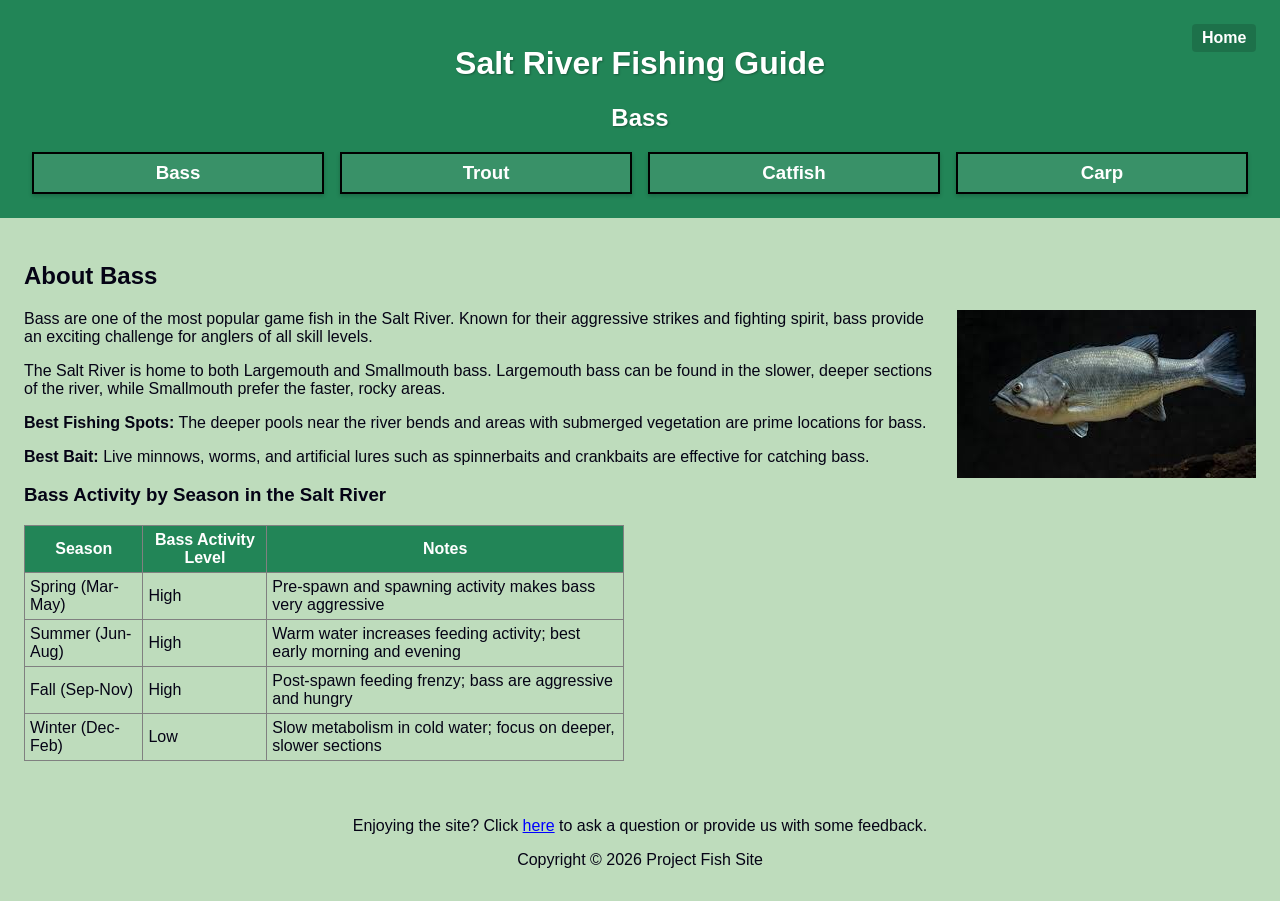
<file: bass.html>
<!doctype html>
<html lang="en">
<head>
  <meta charset="utf-8">
  <meta name="viewport" content="width=device-width, initial-scale=1.0">
  <title>Bass - Salt River Fishing Guide</title>
  <link rel="stylesheet" href="styles.css">
</head>
<body>
  <header>
    <a class="home-link" href="index.html">Home</a>
    <h1>Salt River Fishing Guide</h1>
    <h2>Bass</h2>
    <div class="fish-links">
      <a href="bass.html"><h3>Bass</h3></a>
      <a href="trout.html"><h3>Trout</h3></a>
      <a href="catfish.html"><h3>Catfish</h3></a>
      <a href="carp.html"><h3>Carp</h3></a>
    </div>
  </header>
  <main>
    <h2>About Bass</h2>
    <img src="Bass.jpg" alt="Bass" style="float:right; margin:0 0 1em 1em; max-width:600px;">
    <p>Bass are one of the most popular game fish in the Salt River. Known for their aggressive strikes and fighting spirit, bass provide an exciting challenge for anglers of all skill levels.</p>
    <p>The Salt River is home to both Largemouth and Smallmouth bass. Largemouth bass can be found in the slower, deeper sections of the river, while Smallmouth prefer the faster, rocky areas.</p>
    <p><strong>Best Fishing Spots:</strong> The deeper pools near the river bends and areas with submerged vegetation are prime locations for bass.</p>
    <p><strong>Best Bait:</strong> Live minnows, worms, and artificial lures such as spinnerbaits and crankbaits are effective for catching bass.</p>
    
    <h3>Bass Activity by Season in the Salt River</h3>
    <table border="1" cellpadding="5" style="border-collapse: collapse; width: 100%; max-width: 600px;">
      <tr style="background-color: #228557; color: white;">
        <th>Season</th>
        <th>Bass Activity Level</th>
        <th>Notes</th>
      </tr>
      <tr>
        <td>Spring (Mar-May)</td>
        <td>High</td>
        <td>Pre-spawn and spawning activity makes bass very aggressive</td>
      </tr>
      <tr>
        <td>Summer (Jun-Aug)</td>
        <td>High</td>
        <td>Warm water increases feeding activity; best early morning and evening</td>
      </tr>
      <tr>
        <td>Fall (Sep-Nov)</td>
        <td>High</td>
        <td>Post-spawn feeding frenzy; bass are aggressive and hungry</td>
      </tr>
      <tr>
        <td>Winter (Dec-Feb)</td>
        <td>Low</td>
        <td>Slow metabolism in cold water; focus on deeper, slower sections</td>
      </tr>
    </table>
    
  </main>
  <footer>
    <p class="footer-left">Enjoying the site? Click <a href="contact.html">here</a> to ask a question or provide us with some feedback.</p>
    <p>Copyright © 2026 Project Fish Site</p>
  </footer>
</body>
</html>
</file>
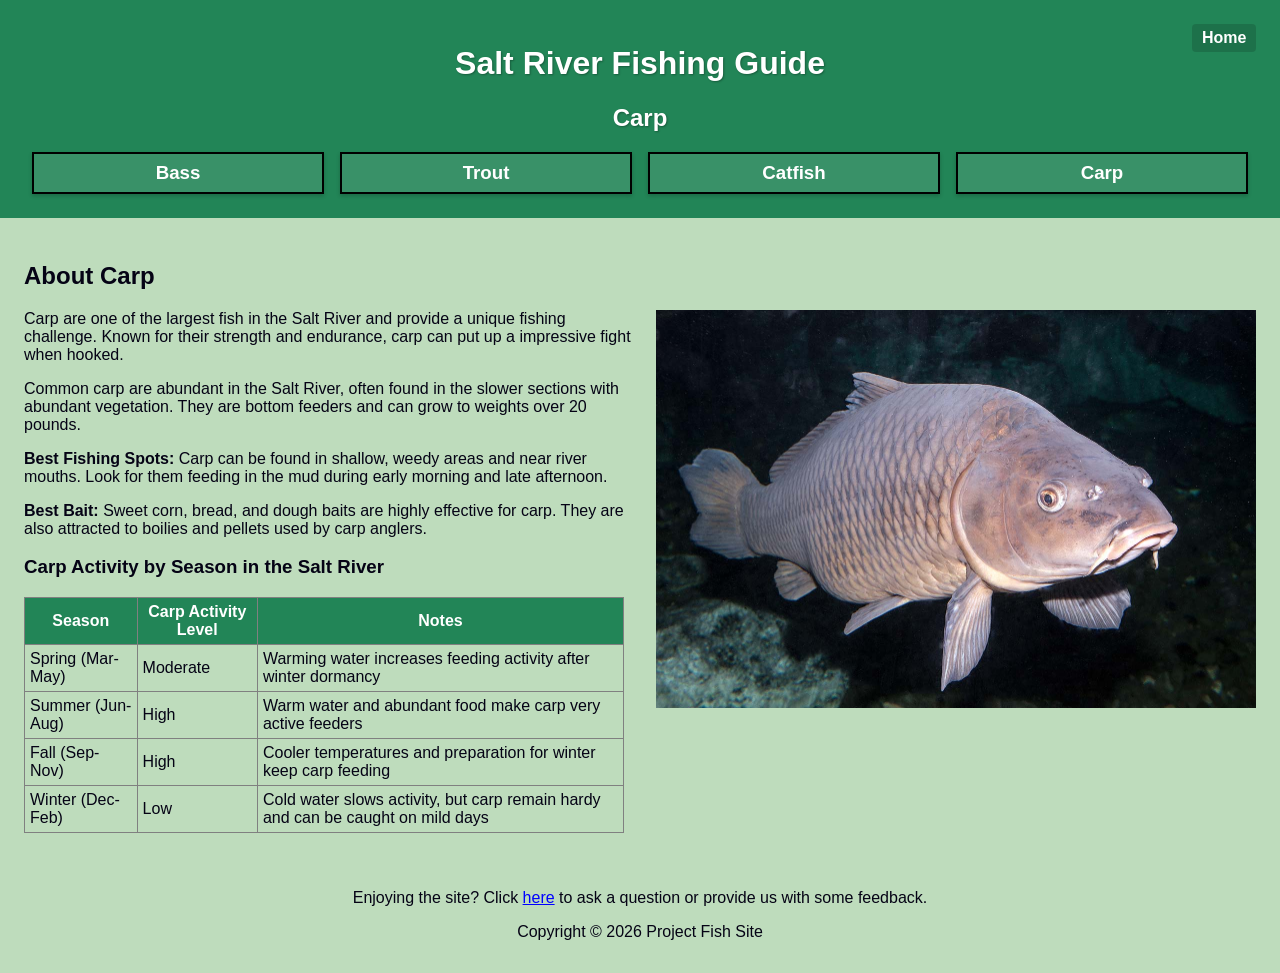
<file: carp.html>
<!doctype html>
<html lang="en">
<head>
  <meta charset="utf-8">
  <meta name="viewport" content="width=device-width, initial-scale=1.0">
  <title>Carp - Salt River Fishing Guide</title>
  <link rel="stylesheet" href="styles.css">
</head>
<body>
  <header>
    <a class="home-link" href="index.html">Home</a>
    <h1>Salt River Fishing Guide</h1>
    <h2>Carp</h2>
    <div class="fish-links">
      <a href="bass.html"><h3>Bass</h3></a>
      <a href="trout.html"><h3>Trout</h3></a>
      <a href="catfish.html"><h3>Catfish</h3></a>
      <a href="carp.html"><h3>Carp</h3></a>
    </div>
  </header>
  <main>
    <h2>About Carp</h2>
    <img src="carp.jpg" alt="Carp" style="float:right; margin:0 0 1em 1em; max-width:600px">
    <p>Carp are one of the largest fish in the Salt River and provide a unique fishing challenge. Known for their strength and endurance, carp can put up a impressive fight when hooked.</p>
    <p>Common carp are abundant in the Salt River, often found in the slower sections with abundant vegetation. They are bottom feeders and can grow to weights over 20 pounds.</p>
    <p><strong>Best Fishing Spots:</strong> Carp can be found in shallow, weedy areas and near river mouths. Look for them feeding in the mud during early morning and late afternoon.</p>
    <p><strong>Best Bait:</strong> Sweet corn, bread, and dough baits are highly effective for carp. They are also attracted to boilies and pellets used by carp anglers.</p>
    
    <h3>Carp Activity by Season in the Salt River</h3>
    <table border="1" cellpadding="5" style="border-collapse: collapse; width: 100%; max-width: 600px;">
      <tr style="background-color: #228557; color: white;">
        <th>Season</th>
        <th>Carp Activity Level</th>
        <th>Notes</th>
      </tr>
      <tr>
        <td>Spring (Mar-May)</td>
        <td>Moderate</td>
        <td>Warming water increases feeding activity after winter dormancy</td>
      </tr>
      <tr>
        <td>Summer (Jun-Aug)</td>
        <td>High</td>
        <td>Warm water and abundant food make carp very active feeders</td>
      </tr>
      <tr>
        <td>Fall (Sep-Nov)</td>
        <td>High</td>
        <td>Cooler temperatures and preparation for winter keep carp feeding</td>
      </tr>
      <tr>
        <td>Winter (Dec-Feb)</td>
        <td>Low</td>
        <td>Cold water slows activity, but carp remain hardy and can be caught on mild days</td>
      </tr>
    </table>
    
  </main>
  <footer>
    <p class="footer-left">Enjoying the site? Click <a href="contact.html">here</a> to ask a question or provide us with some feedback.</p>
    <p>Copyright © 2026 Project Fish Site</p>
  </footer>
</body>
</html>
</file>
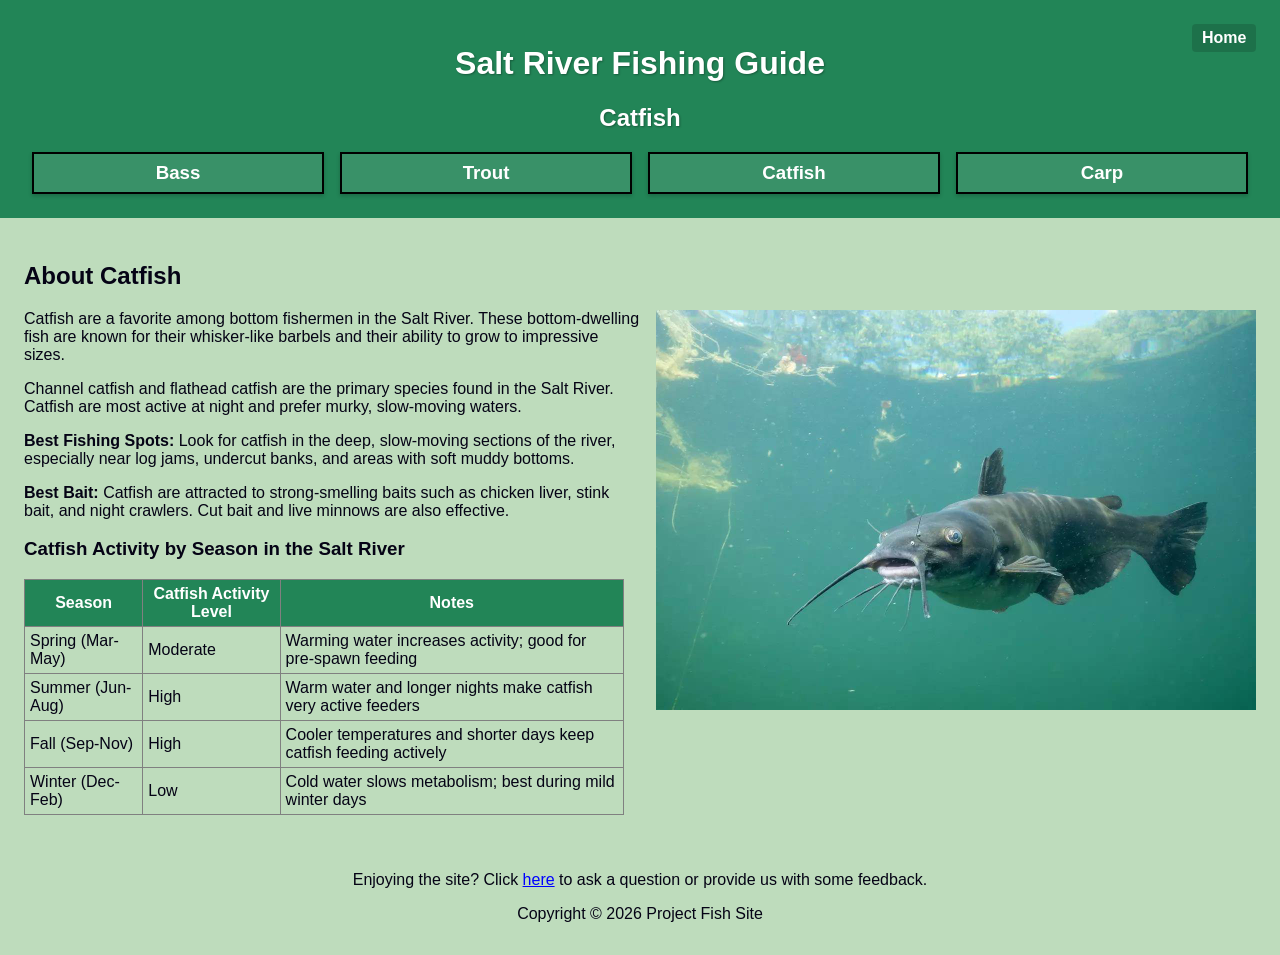
<file: catfish.html>
<!doctype html>
<html lang="en">
<head>
  <meta charset="utf-8">
  <meta name="viewport" content="width=device-width, initial-scale=1.0">
  <title>Catfish - Salt River Fishing Guide</title>
  <link rel="stylesheet" href="styles.css">
</head>
<body>
  <header>
    <a class="home-link" href="index.html">Home</a>
    <h1>Salt River Fishing Guide</h1>
    <h2>Catfish</h2>
    <div class="fish-links">
      <a href="bass.html"><h3>Bass</h3></a>
      <a href="trout.html"><h3>Trout</h3></a>
      <a href="catfish.html"><h3>Catfish</h3></a>
      <a href="carp.html"><h3>Carp</h3></a>
    </div>
  </header>
  <main>
    <h2>About Catfish</h2>
    <img src="catfish.jpg" alt="Catfish" style="float:right; margin:0 0 1em 1em; max-width:600px;">
    <p>Catfish are a favorite among bottom fishermen in the Salt River. These bottom-dwelling fish are known for their whisker-like barbels and their ability to grow to impressive sizes.</p>
    <p>Channel catfish and flathead catfish are the primary species found in the Salt River. Catfish are most active at night and prefer murky, slow-moving waters.</p>
    <p><strong>Best Fishing Spots:</strong> Look for catfish in the deep, slow-moving sections of the river, especially near log jams, undercut banks, and areas with soft muddy bottoms.</p>
    <p><strong>Best Bait:</strong> Catfish are attracted to strong-smelling baits such as chicken liver, stink bait, and night crawlers. Cut bait and live minnows are also effective.</p>
    
    <h3>Catfish Activity by Season in the Salt River</h3>
    <table border="1" cellpadding="5" style="border-collapse: collapse; width: 100%; max-width: 600px;">
      <tr style="background-color: #228557; color: white;">
        <th>Season</th>
        <th>Catfish Activity Level</th>
        <th>Notes</th>
      </tr>
      <tr>
        <td>Spring (Mar-May)</td>
        <td>Moderate</td>
        <td>Warming water increases activity; good for pre-spawn feeding</td>
      </tr>
      <tr>
        <td>Summer (Jun-Aug)</td>
        <td>High</td>
        <td>Warm water and longer nights make catfish very active feeders</td>
      </tr>
      <tr>
        <td>Fall (Sep-Nov)</td>
        <td>High</td>
        <td>Cooler temperatures and shorter days keep catfish feeding actively</td>
      </tr>
      <tr>
        <td>Winter (Dec-Feb)</td>
        <td>Low</td>
        <td>Cold water slows metabolism; best during mild winter days</td>
      </tr>
    </table>
    
  </main>
  <footer>
    <p class="footer-left">Enjoying the site? Click <a href="contact.html">here</a> to ask a question or provide us with some feedback.</p>
    <p>Copyright © 2026 Project Fish Site</p>
  </footer>
</body>
</html>
</file>
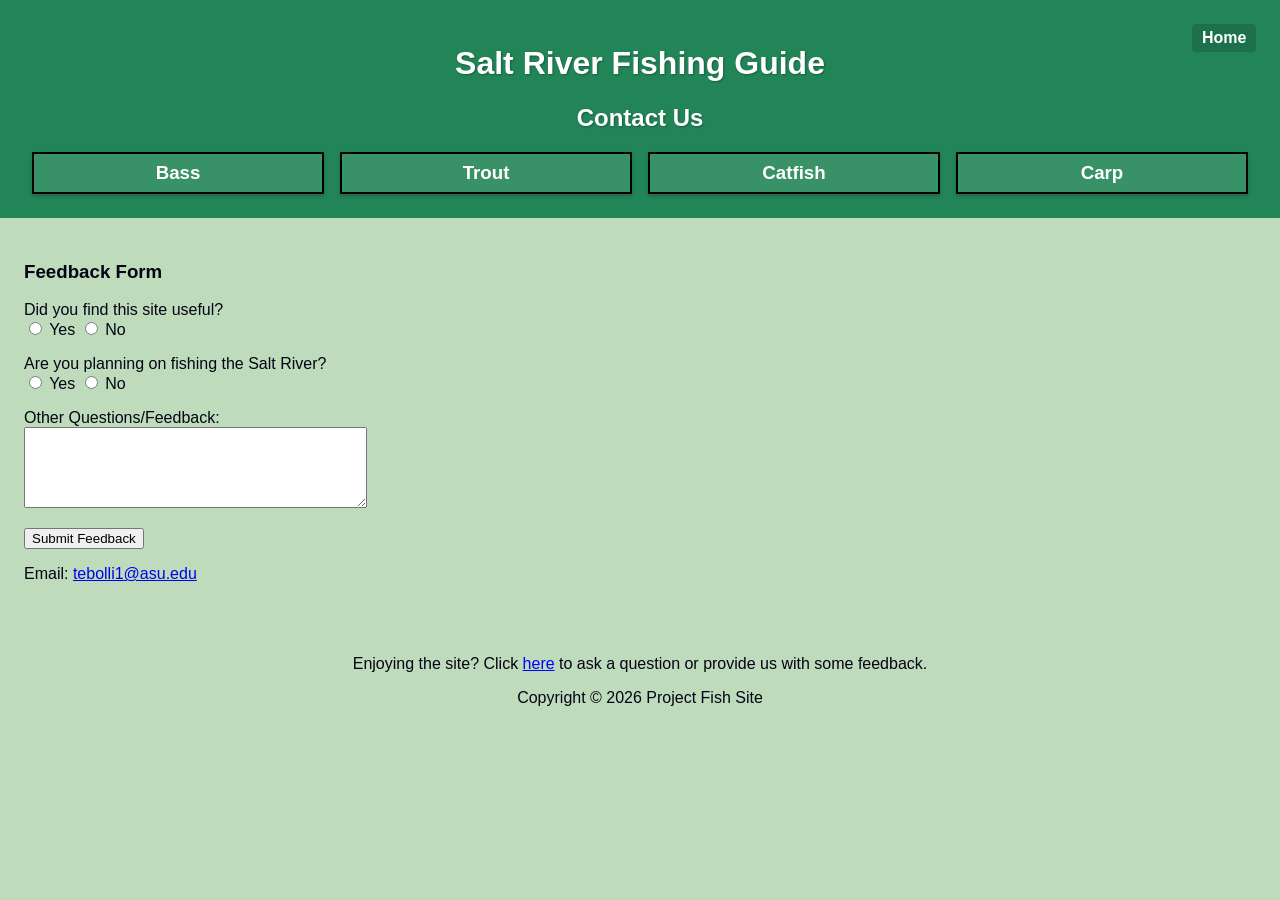
<file: contact.html>
<!doctype html>
<html lang="en">
<head>
  <meta charset="utf-8">
  <meta name="viewport" content="width=device-width, initial-scale=1.0">
  <title>Contact - Salt River Fishing Guide</title>
  <link rel="stylesheet" href="styles.css">
</head>
<body>
  <header>
    <a class="home-link" href="index.html">Home</a>
    <h1>Salt River Fishing Guide</h1>
    <h2>Contact Us</h2>
    <div class="fish-links">
      <a href="bass.html"><h3>Bass</h3></a>
      <a href="trout.html"><h3>Trout</h3></a>
      <a href="catfish.html"><h3>Catfish</h3></a>
      <a href="carp.html"><h3>Carp</h3></a>
    </div>
  </header>
  <main>
    <h3>Feedback Form</h3>
    <form>
      <p><label>Did you find this site useful?</label><br>
        <input type="radio" name="useful" value="yes"> Yes
        <input type="radio" name="useful" value="no"> No
      </p>
      <p><label>Are you planning on fishing the Salt River?</label><br>
        <input type="radio" name="fishing" value="yes"> Yes
        <input type="radio" name="fishing" value="no"> No
      </p>
      <p><label for="feedback">Other Questions/Feedback:</label><br>
        <textarea id="feedback" name="feedback" rows="5" cols="40"></textarea>
      </p>
      <p><input type="submit" value="Submit Feedback"></p>
    </form>
    
    <p>Email: <a href="mailto:tebolli1@asu.edu">tebolli1@asu.edu</a></p>
  </main>
  <footer>
    <p class="footer-left">Enjoying the site? Click <a href="contact.html">here</a> to ask a question or provide us with some feedback.</p>
    <p>Copyright © 2026 Project Fish Site</p>
  </footer>
</body>
</html>
</file>
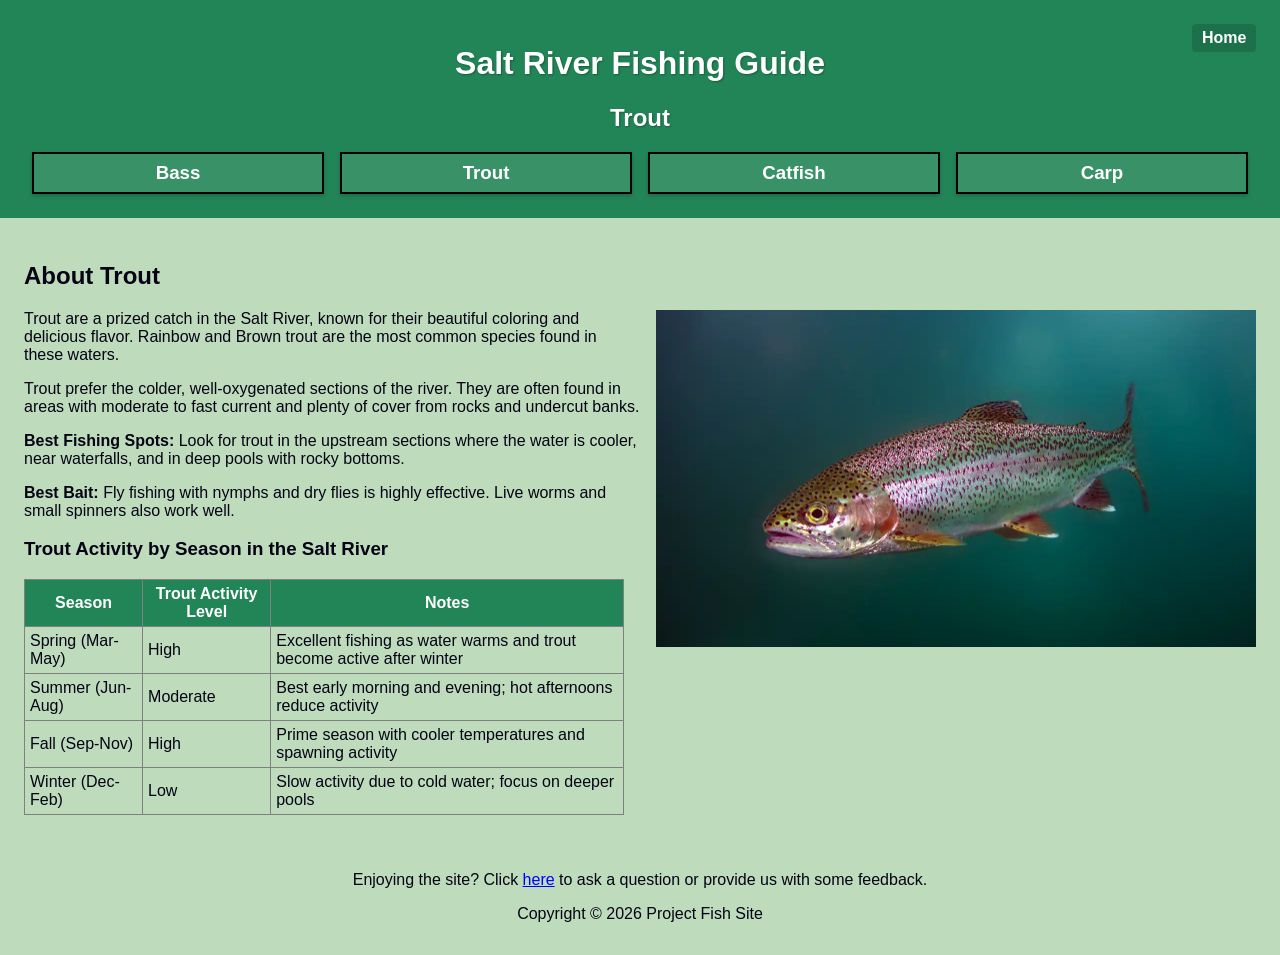
<file: trout.html>
<!doctype html>
<html lang="en">
<head>
  <meta charset="utf-8">
  <meta name="viewport" content="width=device-width, initial-scale=1.0">
  <title>Trout - Salt River Fishing Guide</title>
  <link rel="stylesheet" href="styles.css">
</head>
<body>
  <header>
    <a class="home-link" href="index.html">Home</a>
    <h1>Salt River Fishing Guide</h1>
    <h2>Trout</h2>
    <div class="fish-links">
      <a href="bass.html"><h3>Bass</h3></a>
      <a href="trout.html"><h3>Trout</h3></a>
      <a href="catfish.html"><h3>Catfish</h3></a>
      <a href="carp.html"><h3>Carp</h3></a>
    </div>
  </header>
  <main>
    <h2>About Trout</h2>
    <img src="rainbow-trout.webp" alt="Trout" style="float:right; margin:0 0 1em 1em; max-width:600px">
    <p>Trout are a prized catch in the Salt River, known for their beautiful coloring and delicious flavor. Rainbow and Brown trout are the most common species found in these waters.</p>
    <p>Trout prefer the colder, well-oxygenated sections of the river. They are often found in areas with moderate to fast current and plenty of cover from rocks and undercut banks.</p>
    <p><strong>Best Fishing Spots:</strong> Look for trout in the upstream sections where the water is cooler, near waterfalls, and in deep pools with rocky bottoms.</p>
    <p><strong>Best Bait:</strong> Fly fishing with nymphs and dry flies is highly effective. Live worms and small spinners also work well.</p>
    
    <h3>Trout Activity by Season in the Salt River</h3>
    <table border="1" cellpadding="5" style="border-collapse: collapse; width: 100%; max-width: 600px;">
      <tr style="background-color: #228557; color: white;">
        <th>Season</th>
        <th>Trout Activity Level</th>
        <th>Notes</th>
      </tr>
      <tr>
        <td>Spring (Mar-May)</td>
        <td>High</td>
        <td>Excellent fishing as water warms and trout become active after winter</td>
      </tr>
      <tr>
        <td>Summer (Jun-Aug)</td>
        <td>Moderate</td>
        <td>Best early morning and evening; hot afternoons reduce activity</td>
      </tr>
      <tr>
        <td>Fall (Sep-Nov)</td>
        <td>High</td>
        <td>Prime season with cooler temperatures and spawning activity</td>
      </tr>
      <tr>
        <td>Winter (Dec-Feb)</td>
        <td>Low</td>
        <td>Slow activity due to cold water; focus on deeper pools</td>
      </tr>
    </table>
    
  </main>
  <footer>
    <p class="footer-left">Enjoying the site? Click <a href="contact.html">here</a> to ask a question or provide us with some feedback.</p>
    <p>Copyright © 2026 Project Fish Site</p>
  </footer>
</body>
</html>
</file>
<file: styles.css>
body {
  font-family: 'Trebuchet MS', 'Lucida Sans Unicode', 'Lucida Grande', 'Lucida Sans', Arial, sans-serif;
  font-size: 100%;
  margin: 0;
  padding: 0;
  background-color: #bedcbc;
  color: #050315;
}

header {
  position: relative;
  background-color: #228557;
  color: white;
  padding: 1.5em;
  text-align: center;
}

header h1, header h2 {
  font-family: 'Trebuchet MS', 'Lucida Sans Unicode', 'Lucida Grande', 'Lucida Sans', Arial, sans-serif;
  text-shadow: 1px 1px 2px rgba(0, 0, 0, 0.3);
}

.home-link {
  position: absolute;
  top: 1.5em;
  right: 1.5em;
  color: white;
  text-decoration: none;
  font-weight: bold;
  background: rgba(0, 0, 0, 0.15);
  padding: 0.3em 0.6em;
  border-radius: 0.25em;
}

.home-link:hover {
  background: rgba(255, 255, 255, 0.2);
}


.fish-links {
  display: flex;
  justify-content: space-around;
  flex-wrap: wrap;
  margin-top: 1em;
}

.fish-links h3 {
  margin: 0;
}

.fish-links a {
  flex: 1;
  border: 2px solid black;
  padding: 0.5em;
  margin: 0 0.5em;
  background-color: rgba(255, 255, 255, 0.1);
  text-align: center;
  text-decoration: none;
  color: white;
  box-shadow: 0 2px 4px rgba(0, 0, 0, 0.2);
}

.fish-links a:hover {
  color: #1da43f;
}

main {
  padding: 1.5em;
}

.hero-layout {
  display: flex;
  justify-content: space-between;
  align-items: flex-start;
  gap: 1em;
}

.intro {
  display: flex;
  flex-direction: column;
  gap: 1em;
}

.intro video {
  margin-left: 4em;
}

.hero-image {
  flex: 0 0 50%;
}

.hero-image img {
  width: 100%;
  height: auto;
  display: block;
}

footer {
  text-align: center;
  padding: 1em 0;
}

.footer-left {
  margin-bottom: 0.5em;
  text-align: center;
}

.footer-left a {
  color: blue;
  text-decoration: underline;
}
</file>
